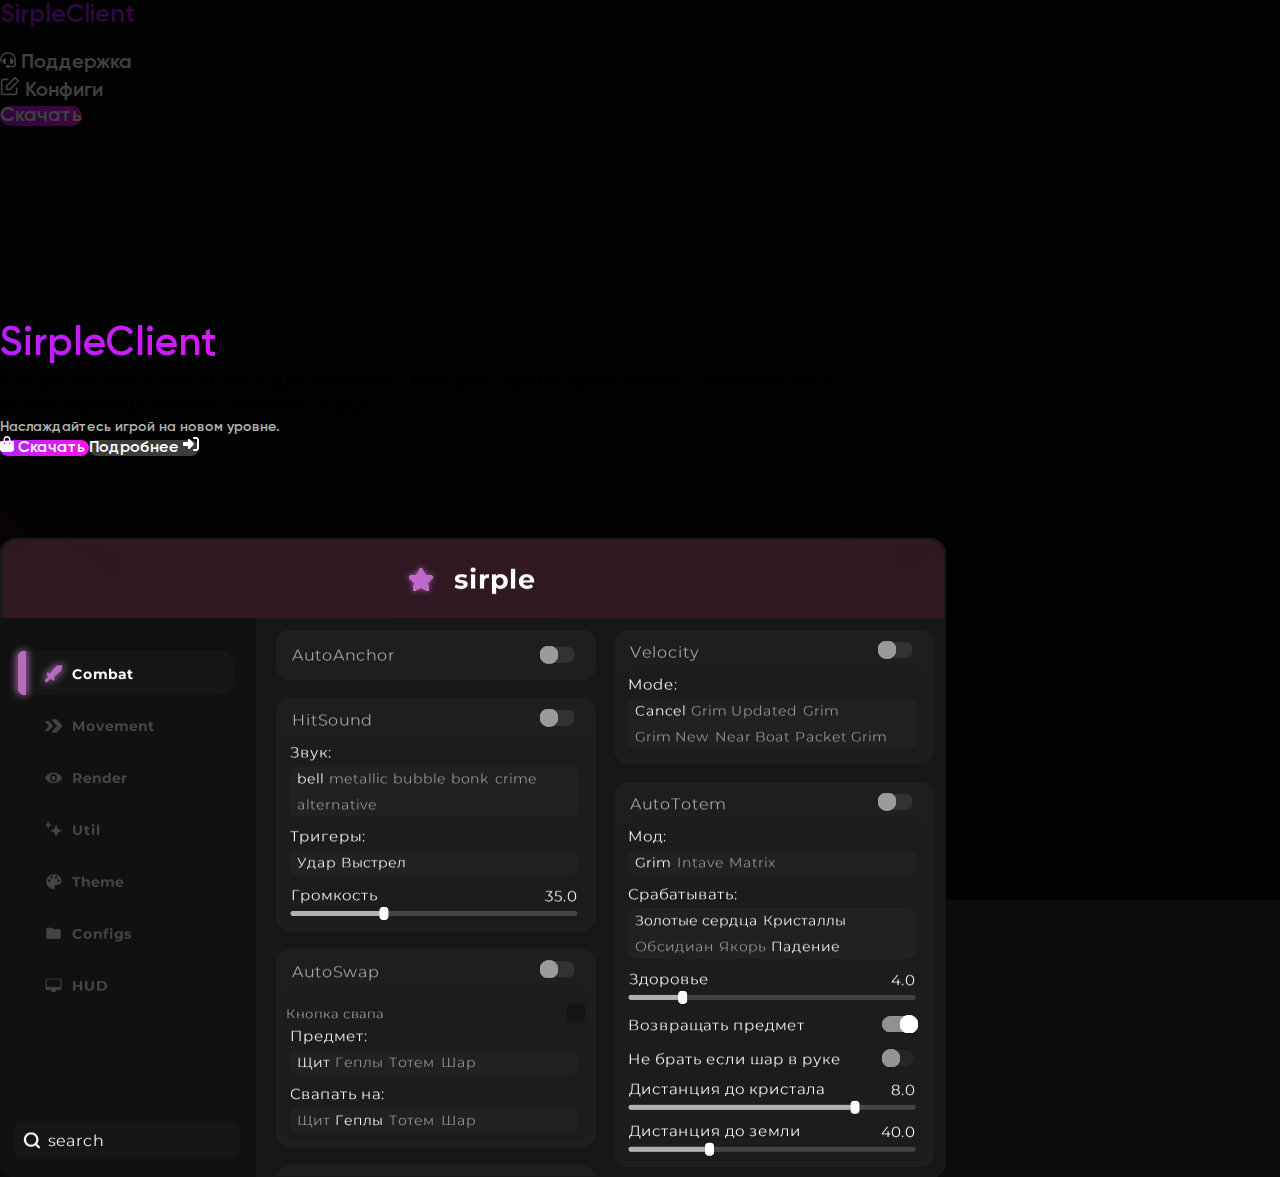
<file: index.html>
<!DOCTYPE html>
<html>

<head>
    <meta charset="UTF-8">
    <title>Главная</title>
    <meta name="viewport" content="width=device-width, initial-scale=1, shrink-to-fit=no">
    <link rel="stylesheet" href="https://cdn.jsdelivr.net/npm/bootstrap@5.3.2/dist/css/bootstrap.min.css"
        integrity="sha384-T3c6CoIi6uLrA9TneNEoa7RxnatzjcDSCmG1MXxSR1GAsXEV/Dwwykc2MPK8M2HN" crossorigin="anonymous">
    <link href='https://unpkg.com/boxicons@2.1.4/css/boxicons.min.css' rel='stylesheet'>
    <script src="https://code.jquery.com/jquery-3.6.0.min.js"></script>
    <link rel="stylesheet" href="https://stackpath.bootstrapcdn.com/font-awesome/4.7.0/css/font-awesome.min.css">

    <link rel="stylesheet" href="css/home.css" />
    <link rel="stylesheet" href="css/style.css" />
    <link rel="stylesheet" href="css/footer.css" />
    <link rel="stylesheet" href="css/flex.css" />


</head>


<body>

    <header>
        <div>
            <nav class="navbar navbar-expand-lg navbar-dark fixed-top">
                <div class="container-fluid px-5 mt-2">

                    <a class="fw-bolder text-white mb-2 navbar-brand px-5, logo" href="index.html"
                        style="font-size: 25px;">SirpleClient</a>

                    <button class="navbar-toggler" type="button" data-bs-toggle="collapse"
                        data-bs-target="#navbarSupportedContent" aria-controls="navbarSupportedContent"
                        aria-expanded="false" aria-label="Toggle navigation"><span
                            class="navbar-toggler-icon"></span></button>
                    <div class="collapse navbar-collapse" id="navbarSupportedContent">
                        <ul class="navbar-nav ms-auto mb-2 mb-lg-0 text-white">

                            <li class="nav-item" style="margin-right: 12px; font-size: 20px;">
                                <a class="icon-link nav-link nav-item text-white" href="https://discord.gg/WKsFr4XVxx">
                                    <svg xmlns="http://www.w3.org/2000/svg" height="16" width="16"
                                        viewBox="0 0 512 512"><!--!Font Awesome Free 6.5.0 by @fontawesome - https://fontawesome.com License - https://fontawesome.com/license/free Copyright 2023 Fonticons, Inc.-->
                                        <path fill="#ffffff"
                                            d="M256 48C141.1 48 48 141.1 48 256v40c0 13.3-10.7 24-24 24s-24-10.7-24-24V256C0 114.6 114.6 0 256 0S512 114.6 512 256V400.1c0 48.6-39.4 88-88.1 88L313.6 488c-8.3 14.3-23.8 24-41.6 24H240c-26.5 0-48-21.5-48-48s21.5-48 48-48h32c17.8 0 33.3 9.7 41.6 24l110.4 .1c22.1 0 40-17.9 40-40V256c0-114.9-93.1-208-208-208zM144 208h16c17.7 0 32 14.3 32 32V352c0 17.7-14.3 32-32 32H144c-35.3 0-64-28.7-64-64V272c0-35.3 28.7-64 64-64zm224 0c35.3 0 64 28.7 64 64v48c0 35.3-28.7 64-64 64H352c-17.7 0-32-14.3-32-32V240c0-17.7 14.3-32 32-32h16z" />
                                    </svg>
                                    Поддержка
                                </a>
                            </li>

                            <li class="nav-item" style="margin-right: 12px; font-size: 20px;">
                                <a class="icon-link nav-link nav-item text-white" href="configs.html">
                                    <svg xmlns="http://www.w3.org/2000/svg" width="20" height="20" viewBox="0 0 24 24" fill="none" stroke="#ffffff" stroke-width="2" stroke-linecap="round" stroke-linejoin="round"><path d="M20 14.66V20a2 2 0 0 1-2 2H4a2 2 0 0 1-2-2V6a2 2 0 0 1 2-2h5.34"></path><polygon points="18 2 22 6 12 16 8 16 8 12 18 2"></polygon></svg>
                                    Конфиги
                                </a>
                            </li>

                            <li class="nav-item" style="margin-right: 12px; font-size: 20px;">

                                <a class="icon-link nav-link nav-item text-white, nav-link nav-item btn btn-grad px-3 text-white"
                                    href="download.html">
                                    Скачать
                                </a>

                            </li>


                        </ul>
                    </div>
                </div>
            </nav>
        </div>
    </header>

    <div class="bg-image snowflakes" style="background: url(#) center top / cover no-repeat; height: 100vh;">

        <div class="snowflake">
            ❅
        </div>
        <div class="snowflake">
            ❅
        </div>
        <div class="snowflake">
            ❆
        </div>
        <div class="snowflake">
            ❄
        </div>
        <div class="snowflake">
            ❅
        </div>
        <div class="snowflake">
            ❆
        </div>
        <div class="snowflake">
            ❄
        </div>
        <div class="snowflake">
            ❅
        </div>
        <div class="snowflake">
            ❆
        </div>
        <div class="snowflake">
            ❄
        </div>

        <div
            style="position: absolute; top: 0; right: 0; bottom: 0; left: 0; background-color: rgba(0, 0, 0, 0.75); z-index: 1;">

            <div class="container-xl overlay">
                <div class="row align-items-center justify-content-center" style="margin-top: 25%;">
                    <div class="col-lg-5 col-xl-7 col-xxl-6">
                        <h1 class="fw-bolder mb-2 gex logo" style="font-size: 40px;">SirpleClient</h1>
                        <p class="lead fw-normal mb-1 gex text-white" style="font-size: 20px;">Предоставляем вам клиент
                            для Minecraft, который гарантирует самые насыщенные и захватывающие впечатления от игры</p>
                        <p class="lead fw-normal mb-5 gex fw-bolder" style="font-size: 14px; color: #B1B2B1;">
                            Наслаждайтесь игрой на новом уровне.
                        </p>
                        <a class="icon-link btn btn-grad px-3 text-white"
                            href="download.html">
                            <svg xmlns="http://www.w3.org/2000/svg" height="16" width="14"
                                viewBox="0 0 448 512"><!--!Font Awesome Free 6.5.0 by @fontawesome - https://fontawesome.com License - https://fontawesome.com/license/free Copyright 2023 Fonticons, Inc.-->
                                <path fill="#ffffff"
                                    d="M160 112c0-35.3 28.7-64 64-64s64 28.7 64 64v48H160V112zm-48 48H48c-26.5 0-48 21.5-48 48V416c0 53 43 96 96 96H352c53 0 96-43 96-96V208c0-26.5-21.5-48-48-48H336V112C336 50.1 285.9 0 224 0S112 50.1 112 112v48zm24 48a24 24 0 1 1 0 48 24 24 0 1 1 0-48zm152 24a24 24 0 1 1 48 0 24 24 0 1 1 -48 0z" />
                            </svg>
                            Скачать
                        </a>
                        <a class="icon-link btn btn-other px-3 text-white" href="https://discord.gg/WKsFr4XVxx">
                            Подробнее
                            <svg xmlns="http://www.w3.org/2000/svg" height="16" width="16"
                                viewBox="0 0 512 512"><!--!Font Awesome Free 6.5.0 by @fontawesome - https://fontawesome.com License - https://fontawesome.com/license/free Copyright 2023 Fonticons, Inc.-->
                                <path fill="#ffffff"
                                    d="M217.9 105.9L340.7 228.7c7.2 7.2 11.3 17.1 11.3 27.3s-4.1 20.1-11.3 27.3L217.9 406.1c-6.4 6.4-15 9.9-24 9.9c-18.7 0-33.9-15.2-33.9-33.9l0-62.1L32 320c-17.7 0-32-14.3-32-32l0-64c0-17.7 14.3-32 32-32l128 0 0-62.1c0-18.7 15.2-33.9 33.9-33.9c9 0 17.6 3.6 24 9.9zM352 416l64 0c17.7 0 32-14.3 32-32l0-256c0-17.7-14.3-32-32-32l-64 0c-17.7 0-32-14.3-32-32s14.3-32 32-32l64 0c53 0 96 43 96 96l0 256c0 53-43 96-96 96l-64 0c-17.7 0-32-14.3-32-32s14.3-32 32-32z" />
                            </svg>
                        </a>
                    </div>
                    <br></br>
                    <br></br>

                    <div class="col-xl-5 col-xxl-5 d-none d-xl-block text-center">
                        <img class="img-fluid rounded-3 mb-4" src="css/Menu.png" alt="Menu Image">
                    </div>
                </div>
            </div>

        </div>

    </div>


    <script src="https://cdn.jsdelivr.net/npm/bootstrap@5.2.3/dist/js/bootstrap.bundle.min.js"></script>
</body>

</html>
</file>
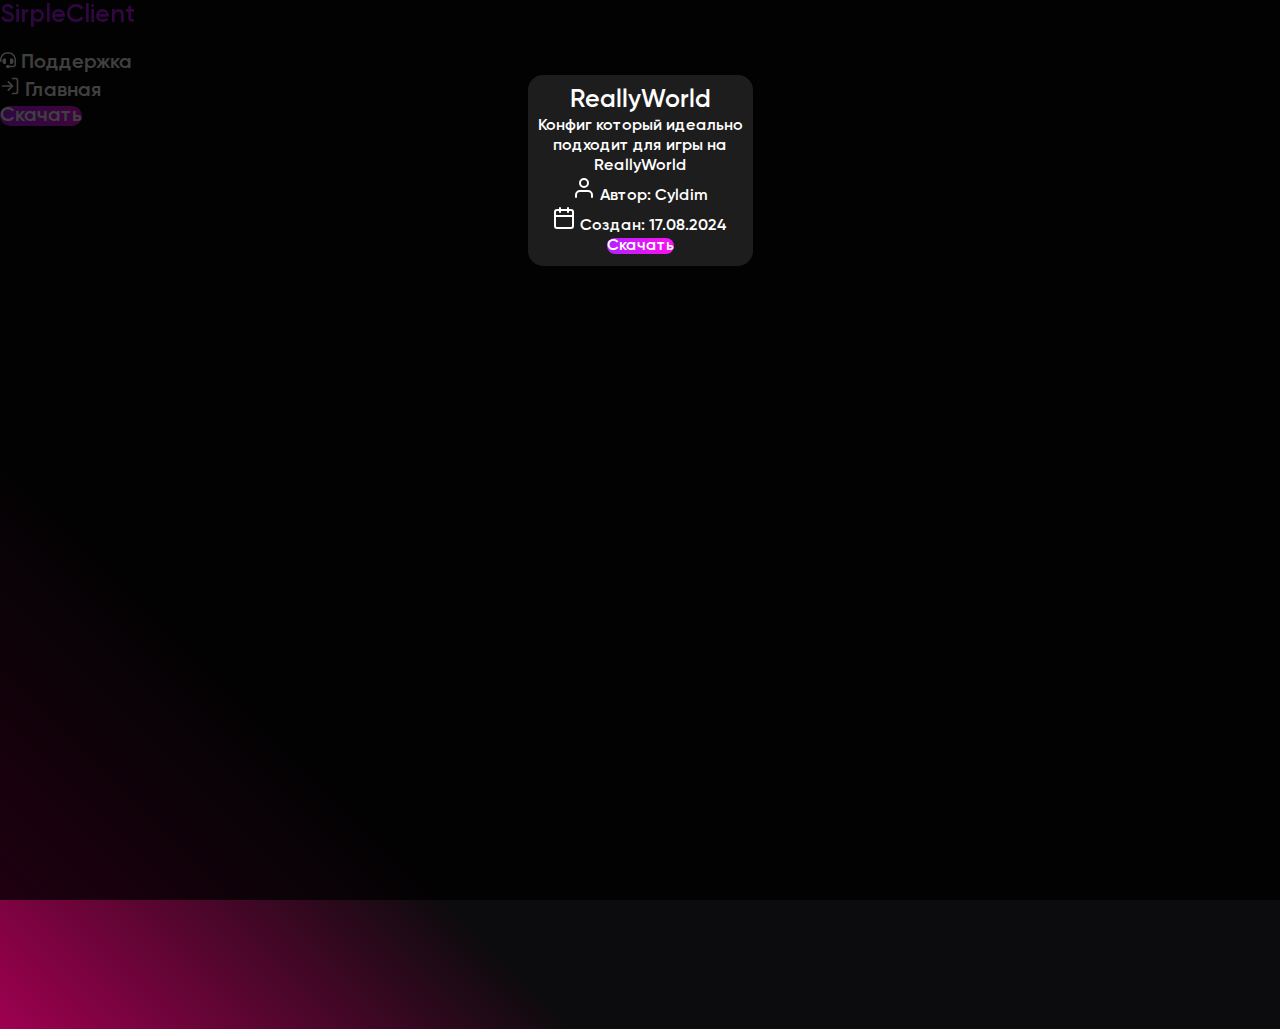
<file: configs.html>
<!DOCTYPE html>
<html>

<head>
    <meta charset="UTF-8">
    <title>Конфиги</title>
    <meta name="viewport" content="width=device-width, initial-scale=1, shrink-to-fit=no">
    <link rel="stylesheet" href="https://cdn.jsdelivr.net/npm/bootstrap@5.3.2/dist/css/bootstrap.min.css"
          integrity="sha384-T3c6CoIi6uLrA9TneNEoa7RxnatzjcDSCmG1MXxSR1GAsXEV/Dwwykc2MPK8M2HN" crossorigin="anonymous">
    <link href='https://unpkg.com/boxicons@2.1.4/css/boxicons.min.css' rel='stylesheet'>
    <script src="https://code.jquery.com/jquery-3.6.0.min.js"></script>
    <link rel="stylesheet" href="https://stackpath.bootstrapcdn.com/font-awesome/4.7.0/css/font-awesome.min.css">

    <link rel="stylesheet" href="css/home.css" />
    <link rel="stylesheet" href="css/style.css" />
    <link rel="stylesheet" href="css/footer.css" />
    <link rel="stylesheet" href="css/flex.css" />
    <link rel="stylesheet" href="css/configs.css">


</head>


<body>

<header>
    <div>
        <nav class="navbar navbar-expand-lg navbar-dark fixed-top">
            <div class="container-fluid px-5 mt-2">

                <a class="fw-bolder text-white mb-2 navbar-brand px-5, logo" href="index.html"
                   style="font-size: 25px;">SirpleClient</a>

                <button class="navbar-toggler" type="button" data-bs-toggle="collapse"
                        data-bs-target="#navbarSupportedContent" aria-controls="navbarSupportedContent"
                        aria-expanded="false" aria-label="Toggle navigation"><span
                        class="navbar-toggler-icon"></span></button>
                <div class="collapse navbar-collapse" id="navbarSupportedContent">
                    <ul class="navbar-nav ms-auto mb-2 mb-lg-0 text-white">

                        <li class="nav-item" style="margin-right: 12px; font-size: 20px;">
                            <a class="icon-link nav-link nav-item text-white" href="https://discord.gg/WKsFr4XVxx">
                                <svg xmlns="http://www.w3.org/2000/svg" height="16" width="16"
                                     viewBox="0 0 512 512"><!--!Font Awesome Free 6.5.0 by @fontawesome - https://fontawesome.com License - https://fontawesome.com/license/free Copyright 2023 Fonticons, Inc.-->
                                    <path fill="#ffffff"
                                          d="M256 48C141.1 48 48 141.1 48 256v40c0 13.3-10.7 24-24 24s-24-10.7-24-24V256C0 114.6 114.6 0 256 0S512 114.6 512 256V400.1c0 48.6-39.4 88-88.1 88L313.6 488c-8.3 14.3-23.8 24-41.6 24H240c-26.5 0-48-21.5-48-48s21.5-48 48-48h32c17.8 0 33.3 9.7 41.6 24l110.4 .1c22.1 0 40-17.9 40-40V256c0-114.9-93.1-208-208-208zM144 208h16c17.7 0 32 14.3 32 32V352c0 17.7-14.3 32-32 32H144c-35.3 0-64-28.7-64-64V272c0-35.3 28.7-64 64-64zm224 0c35.3 0 64 28.7 64 64v48c0 35.3-28.7 64-64 64H352c-17.7 0-32-14.3-32-32V240c0-17.7 14.3-32 32-32h16z" />
                                </svg>
                                Поддержка
                            </a>
                        </li>

                        <li class="nav-item" style="margin-right: 12px; font-size: 20px;">
                            <a class="icon-link nav-link nav-item text-white" href="index.html">
                                <svg xmlns="http://www.w3.org/2000/svg" width="20" height="20" viewBox="0 0 24 24" fill="none" stroke="#ffffff" stroke-width="2" stroke-linecap="round" stroke-linejoin="round"><path d="M15 3h4a2 2 0 0 1 2 2v14a2 2 0 0 1-2 2h-4M10 17l5-5-5-5M13.8 12H3"/></svg>
                                Главная
                            </a>
                        </li>

                        <li class="nav-item" style="margin-right: 12px; font-size: 20px;">

                            <a class="icon-link nav-link nav-item text-white, nav-link nav-item btn btn-grad px-3 text-white"
                               href="download.html">
                                Скачать
                            </a>

                        </li>


                    </ul>
                </div>
            </div>
        </nav>
    </div>
</header>

<div class="bg-image snowflakes" style="background: url(#) center top / cover no-repeat; height: 100vh;">

    <div class="snowflake">
        ❅
    </div>
    <div class="snowflake">
        ❅
    </div>
    <div class="snowflake">
        ❆
    </div>
    <div class="snowflake">
        ❄
    </div>
    <div class="snowflake">
        ❅
    </div>
    <div class="snowflake">
        ❆
    </div>
    <div class="snowflake">
        ❄
    </div>
    <div class="snowflake">
        ❅
    </div>
    <div class="snowflake">
        ❆
    </div>
    <div class="snowflake">
        ❄
    </div>

    <div
            style="position: absolute; top: 0; right: 0; bottom: 0; left: 0; background-color: rgba(0, 0, 0, 0.75); z-index: 1;">
        <div class="configs">
            <div class="config">
                <div class="cfg-content" style="padding: 10px">
                    <h1 style="font-size: 25px;">ReallyWorld</h1>
                    <h2 >Конфиг который идеально подходит для игры на ReallyWorld</h2>
                    <h2><svg xmlns="http://www.w3.org/2000/svg" width="24" height="24" viewBox="0 0 24 24" fill="none" stroke="#ffffff" stroke-width="2" stroke-linecap="round" stroke-linejoin="round"><path d="M20 21v-2a4 4 0 0 0-4-4H8a4 4 0 0 0-4 4v2"></path><circle cx="12" cy="7" r="4"></circle></svg>
                        Автор: Cyldim
                    </h2>
                    <h2><svg xmlns="http://www.w3.org/2000/svg" width="24" height="24" viewBox="0 0 24 24" fill="none" stroke="#ffffff" stroke-width="2" stroke-linecap="round" stroke-linejoin="round"><rect x="3" y="4" width="18" height="18" rx="2" ry="2"></rect><line x1="16" y1="2" x2="16" y2="6"></line><line x1="8" y1="2" x2="8" y2="6"></line><line x1="3" y1="10" x2="21" y2="10"></line></svg>
                        Создан: 17.08.2024
                    </h2>
                    <a class="icon-link nav-link nav-item text-white, nav-link nav-item btn btn-grad px-3 text-white"
                       href="https://workupload.com/file/4Mmw2zyvRCr">
                        Скачать
                    </a>
                </div>
            </div>
        </div>

</div>
</div>

</div>


<script src="https://cdn.jsdelivr.net/npm/bootstrap@5.2.3/dist/js/bootstrap.bundle.min.js"></script>
</body>

</html>
</file>
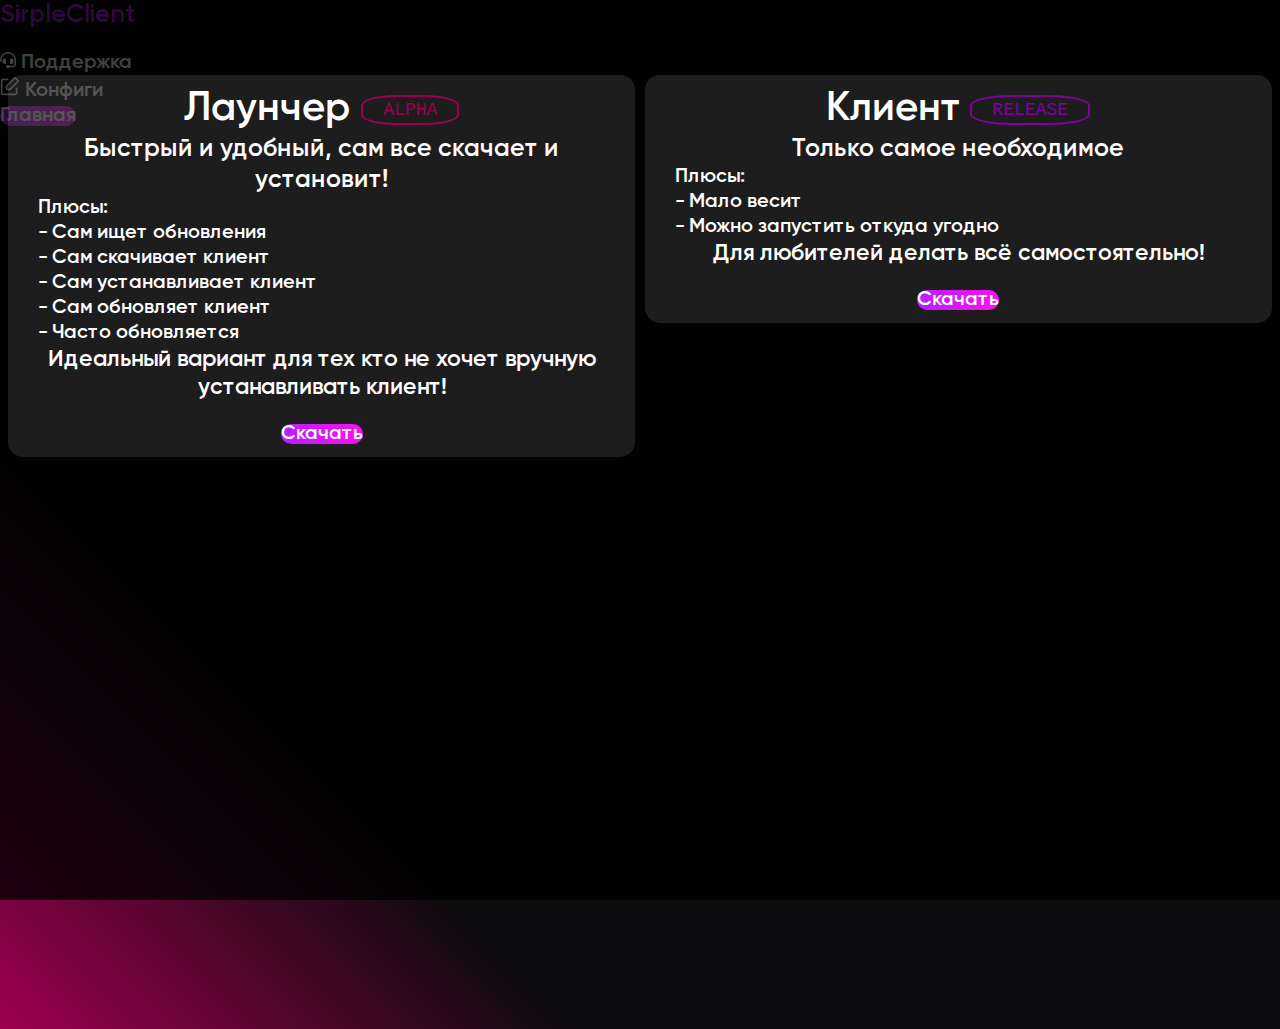
<file: download.html>
<!DOCTYPE html>
<html>

<head>
    <meta charset="UTF-8">
    <title>Конфиги</title>
    <meta name="viewport" content="width=device-width, initial-scale=1, shrink-to-fit=no">
    <link rel="stylesheet" href="https://cdn.jsdelivr.net/npm/bootstrap@5.3.2/dist/css/bootstrap.min.css"
          integrity="sha384-T3c6CoIi6uLrA9TneNEoa7RxnatzjcDSCmG1MXxSR1GAsXEV/Dwwykc2MPK8M2HN" crossorigin="anonymous">
    <link href='https://unpkg.com/boxicons@2.1.4/css/boxicons.min.css' rel='stylesheet'>
    <script src="https://code.jquery.com/jquery-3.6.0.min.js"></script>
    <link rel="stylesheet" href="https://stackpath.bootstrapcdn.com/font-awesome/4.7.0/css/font-awesome.min.css">

    <link rel="stylesheet" href="css/home.css" />
    <link rel="stylesheet" href="css/style.css" />
    <link rel="stylesheet" href="css/footer.css" />
    <link rel="stylesheet" href="css/flex.css" />
    <link rel="stylesheet" href="css/download.css">


</head>


<body>

<header>
    <div>
        <nav class="navbar navbar-expand-lg navbar-dark fixed-top">
            <div class="container-fluid px-5 mt-2">

                <a class="fw-bolder text-white mb-2 navbar-brand px-5, logo" href="index.html"
                   style="font-size: 25px;">SirpleClient</a>

                <button class="navbar-toggler" type="button" data-bs-toggle="collapse"
                        data-bs-target="#navbarSupportedContent" aria-controls="navbarSupportedContent"
                        aria-expanded="false" aria-label="Toggle navigation"><span
                        class="navbar-toggler-icon"></span></button>
                <div class="collapse navbar-collapse" id="navbarSupportedContent">
                    <ul class="navbar-nav ms-auto mb-2 mb-lg-0 text-white">

                        <li class="nav-item" style="margin-right: 12px; font-size: 20px;">
                            <a class="icon-link nav-link nav-item text-white" href="https://discord.gg/WKsFr4XVxx">
                                <svg xmlns="http://www.w3.org/2000/svg" height="16" width="16"
                                     viewBox="0 0 512 512"><!--!Font Awesome Free 6.5.0 by @fontawesome - https://fontawesome.com License - https://fontawesome.com/license/free Copyright 2023 Fonticons, Inc.-->
                                    <path fill="#ffffff"
                                          d="M256 48C141.1 48 48 141.1 48 256v40c0 13.3-10.7 24-24 24s-24-10.7-24-24V256C0 114.6 114.6 0 256 0S512 114.6 512 256V400.1c0 48.6-39.4 88-88.1 88L313.6 488c-8.3 14.3-23.8 24-41.6 24H240c-26.5 0-48-21.5-48-48s21.5-48 48-48h32c17.8 0 33.3 9.7 41.6 24l110.4 .1c22.1 0 40-17.9 40-40V256c0-114.9-93.1-208-208-208zM144 208h16c17.7 0 32 14.3 32 32V352c0 17.7-14.3 32-32 32H144c-35.3 0-64-28.7-64-64V272c0-35.3 28.7-64 64-64zm224 0c35.3 0 64 28.7 64 64v48c0 35.3-28.7 64-64 64H352c-17.7 0-32-14.3-32-32V240c0-17.7 14.3-32 32-32h16z" />
                                </svg>
                                Поддержка
                            </a>
                        </li>

                        <li class="nav-item" style="margin-right: 12px; font-size: 20px;">
                            <a class="icon-link nav-link nav-item text-white" href="configs.html">
                                <svg xmlns="http://www.w3.org/2000/svg" width="20" height="20" viewBox="0 0 24 24" fill="none" stroke="#ffffff" stroke-width="2" stroke-linecap="round" stroke-linejoin="round"><path d="M20 14.66V20a2 2 0 0 1-2 2H4a2 2 0 0 1-2-2V6a2 2 0 0 1 2-2h5.34"></path><polygon points="18 2 22 6 12 16 8 16 8 12 18 2"></polygon></svg>
                                Конфиги
                            </a>
                        </li>

                        <li class="nav-item" style="margin-right: 12px; font-size: 20px;">

                            <a class="icon-link nav-link nav-item text-white, nav-link nav-item btn btn-grad px-3 text-white"
                               href="index.html">
                               Главная
                            </a>

                        </li>


                    </ul>
                </div>
            </div>
        </nav>
    </div>
</header>

<div class="bg-image snowflakes" style="background: url(#) center top / cover no-repeat; height: 100vh;">

    <div class="snowflake">
        ❅
    </div>
    <div class="snowflake">
        ❅
    </div>
    <div class="snowflake">
        ❆
    </div>
    <div class="snowflake">
        ❄
    </div>
    <div class="snowflake">
        ❅
    </div>
    <div class="snowflake">
        ❆
    </div>
    <div class="snowflake">
        ❄
    </div>
    <div class="snowflake">
        ❅
    </div>
    <div class="snowflake">
        ❆
    </div>
    <div class="snowflake">
        ❄
    </div>

    <div
            style="position: absolute; top: 0; right: 0; bottom: 0; left: 0; background-color: rgba(0, 0, 0, 0.75); z-index: 1;">

        <div class="loads">
            <div class="load" style="vertical-align: top">
                <div class="load-content" style="padding: 10px; text-align: center">
                    <h1 style="font-size: 40px;">Лаунчер <span class="alpha">ALPHA</span></h1>
                    <h2 style="font-size: 25px">Быстрый и удобный, сам все скачает и установит!</h2>
                    <div class="list" style="text-align: left; padding-left: 20px">
                        <h3 style="font-size: 20px">Плюсы:</h3>
                        <ul style="list-style-type: disc; font-size: 20px">
                        <li>- Сам ищет обновления</li>
                        <li>- Сам скачивает клиент</li>
                        <li>- Сам устанавливает клиент</li>
                        <li>- Сам обновляет клиент</li>
                        <li>- Часто обновляется</li>
                    </ul>
                    </div>
                    <h2 style="font-size: 23px">Идеальный вариант для тех кто не хочет вручную устанавливать клиент!</h2>
                    <br>
                    <a class="icon-link nav-link nav-item text-white, nav-link nav-item btn btn-grad px-3 text-white"
                       href="https://workupload.com/file/4Mmw2zyvRCr" style="font-size: 20px; height: 40px;">
                        Скачать
                    </a>
                </div>
            </div>


            <div class="load" style="vertical-align: top">
                <div class="load-content" style="padding: 10px; text-align: center;">
                    <h1 style="font-size: 40px;vertical-align: middle">Клиент <span class="release">RELEASE</span></h1>
                    <h2 style="font-size: 25px">Только самое необходимое</h2>
                    <div class="list" style="text-align: left; padding-left: 20px">
                        <h3 style="font-size: 20px">Плюсы:</h3>
                        <ul style="list-style-type: disc; font-size: 20px">
                            <li>- Мало весит</li>
                            <li>- Можно запустить откуда угодно</li>
                        </ul>
                    </div>
                    <h2 style="font-size: 23px">Для любителей делать всё самостоятельно!</h2>
                    <br>
                    <a class="icon-link nav-link nav-item text-white, nav-link nav-item btn btn-grad px-3 text-white"
                       href="https://workupload.com/file/XGzaVmPgV9e" style="font-size: 20px; height: 40px;">
                        Скачать
                    </a>
                </div>
            </div>
        </div>
</div>
</div>



<script src="https://cdn.jsdelivr.net/npm/bootstrap@5.2.3/dist/js/bootstrap.bundle.min.js"></script>
</body>

</html>
</file>
<file: css/home.css>
.landing {
  background-color: #121214;
}
.bg-custom{
    background-color: #171717;
}
.gex{
display: flex;
    height: 100%;
    width: 70%;
    font-size: 28px;
}

.logo{
  font-size: 65px;
      background: linear-gradient(to right, #b81fff 0%, #fa12ee  51%, #9a1fff  100%);
      -webkit-background-clip: text;
      -webkit-text-fill-color: transparent;

     }

body {
    -ms-text-size-adjust: 100%;
    -webkit-text-size-adjust: 100%;
}
/* Общие стили для видео */
.embed-responsive-16by9 {
    position: relative;
    padding-bottom: 56.25%; /* 16:9 aspect ratio */
    height: 0;
    overflow: hidden;
}

.embed-responsive .embed-responsive-item,
.embed-responsive embed,
.embed-responsive iframe,
.embed-responsive object,
.embed-responsive video {
    position: absolute;
    top: 0;
    left: 0;
    bottom: 0;
    height: 100%;
    width: 100%;
}

/* Дополнительные стили для адаптивности на маленьких экранах */
@media (max-width: 767px) {
    .embed-responsive-16by9 {
        padding-bottom: 75%; /* Измените соотношение для маленьких экранов, если нужно */
    }
}
</file>
<file: css/style.css>
@import url('https://fonts.googleapis.com/css2?family=New+Amsterdam&family=Ubuntu+Mono:ital,wght@0,400;0,700;1,400;1,700&display=swap');

@font-face {
    font-family: 'Gilroy';
    src: local('Gilroy Semibold'), local('Gilroy-Semibold'),
        url('Gilroy-Semibold.woff2') format('woff2'),
        url('Gilroy-Semibold.woff') format('woff'),
        url('Gilroy-Semibold.ttf') format('truetype');
    font-weight: 600;
    font-style: normal;
  }

body {
    font-family: 'Gilroy', sans-serif;

    background: linear-gradient(45deg, #9e0050 0%, #0C0B0D 25%);
}

html{

    background: linear-gradient(45deg, #9e0050 0%, #0C0B0D 25%);

}


        @media screen and (max-width: 767px) {
            .navbar {
                background-color:  #121214;
            }
        }

.alpha {
    border: 2px solid #9e0050;
    font-family: "Ubuntu Mono", monospace;
    vertical-align: middle;
    padding: 3px 20px;
    border-radius: 35%;
    font-size: 2vh;
    color: #9e0050;
}
.release {
    border: 2px solid #81009e;
    font-family: "Ubuntu Mono", monospace;
    vertical-align: middle;
    padding: 3px 20px;
    border-radius: 35%;
    font-size: 2vh;
    color: #81009e;
}



    .btn-grad {
            background-image: linear-gradient(to right, #b81fff 0%, #fa12ee  51%, #9a1fff  100%);
            text-align: center;
            transition: 0.5s;
            background-size: 200% auto;
            color: white;
            border-radius: 15px;
          }

          .btn-grad:hover {
            background-position: right center; /* change the direction of the change here */
            color: #fff;
            text-decoration: none;
           }
           .btn-other{
               background: #3C3C3C;
               color: white;
               border-radius: 15px;
           }
           .btn-other:hover {
               background: #2C2C2C;
               color: white;
               border-radius: 15px;
           }

           .form-group{
                color: #5A6268;
           }



            .btn-primary{
            background-image: linear-gradient(to right, #b81fff 0%, #fa12ee  51%, #9a1fff  100%);
                        text-align: center;
                        transition: 0.5s;
                        background-size: 200% auto;
                        color: white;
                        border-radius: 15px;
                        border: none;
                        outline: none;
            }
            .xdddd{
                padding: 40px;
            }

            .btn-warning{
               border-radius: 15px;
            }


           .nav-link.active {
             color: black !important;/* Задайте цвет текста для активной ссылки */
            background-image: linear-gradient(to right, #b81fff 0%, #fa12ee  51%, #9a1fff  100%);
             background-size: 200% auto;
           }

           .bg-darker-nav{
                background: #1B1B1E;
           }

           .nav-link{
            color: white;
           }
           .nav-link:hover{
            color: white;
           }

            .xdddd{
                padding: 40px;
            }

            .btn-warning{
               border-radius: 15px;
            }

           .bg-darker-nav{
                background: #1B1B1E;
           }

           .nav-link{
            color: white;
           }
           .nav-link:hover{
            color: white;
           }


           .intro,
           .intro a{
             color:#fff;
             font-family: 'Gilroy', sans-serif
           }
           /* customizable snowflake styling */
           .snowflake {
             color: #fff;
             font-size: 1em;
             font-family: Arial;
             text-shadow: 0 0 1px #000;
           }

           @-webkit-keyframes snowflakes-fall{0%{top:-10%}100%{top:100%}}@-webkit-keyframes snowflakes-shake{0%{-webkit-transform:translateX(0px);transform:translateX(0px)}50%{-webkit-transform:translateX(80px);transform:translateX(80px)}100%{-webkit-transform:translateX(0px);transform:translateX(0px)}}@keyframes snowflakes-fall{0%{top:-10%}100%{top:100%}}@keyframes snowflakes-shake{0%{transform:translateX(0px)}50%{transform:translateX(80px)}100%{transform:translateX(0px)}}.snowflake{position:fixed;top:-10%;z-index:9999;-webkit-user-select:none;-moz-user-select:none;-ms-user-select:none;user-select:none;cursor:default;-webkit-animation-name:snowflakes-fall,snowflakes-shake;-webkit-animation-duration:10s,3s;-webkit-animation-timing-function:linear,ease-in-out;-webkit-animation-iteration-count:infinite,infinite;-webkit-animation-play-state:running,running;animation-name:snowflakes-fall,snowflakes-shake;animation-duration:10s,3s;animation-timing-function:linear,ease-in-out;animation-iteration-count:infinite,infinite;animation-play-state:running,running}.snowflake:nth-of-type(0){left:1%;-webkit-animation-delay:0s,0s;animation-delay:0s,0s}.snowflake:nth-of-type(1){left:10%;-webkit-animation-delay:1s,1s;animation-delay:1s,1s}.snowflake:nth-of-type(2){left:20%;-webkit-animation-delay:6s,.5s;animation-delay:6s,.5s}.snowflake:nth-of-type(3){left:30%;-webkit-animation-delay:4s,2s;animation-delay:4s,2s}.snowflake:nth-of-type(4){left:40%;-webkit-animation-delay:2s,2s;animation-delay:2s,2s}.snowflake:nth-of-type(5){left:50%;-webkit-animation-delay:8s,3s;animation-delay:8s,3s}.snowflake:nth-of-type(6){left:60%;-webkit-animation-delay:6s,2s;animation-delay:6s,2s}.snowflake:nth-of-type(7){left:70%;-webkit-animation-delay:2.5s,1s;animation-delay:2.5s,1s}.snowflake:nth-of-type(8){left:80%;-webkit-animation-delay:1s,0s;animation-delay:1s,0s}.snowflake:nth-of-type(9){left:90%;-webkit-animation-delay:3s,1.5s;animation-delay:3s,1.5s}
           /* Demo Purpose Only*/
           .demo {
             font-family: 'Raleway', sans-serif;
           	color:#fff;
               display: block;
               margin: 0 auto;
               padding: 15px 0;
               text-align: center;
           }
           .demo a {
               font-family: 'Raleway', sans-serif;
               color: #000;
           }
</file>
<file: css/footer.css>
:root {
    --color-background: #0C0B0D;
    --color-white: #ffffff;
}

html {
    font-size: 16px;
}

body {
    background-color: var(--color-background);
}

.cont {
    max-width: 1110px;
    margin-left: auto;
    margin-right: auto;
    padding-right: 15px;
    padding-left: 15px;
}

.cont-small {
    max-width: 1010px;
}

.logo {
    display: flex;
    align-items: center;
    cursor: pointer;
}

.logo img {

}

.logo-text {
    color: var(--color-white);
    font-family: 'Poppins', sans-serif;
    font-weight: 500;
    font-size: 1.3rem;
}

.button {
    padding: 11px 40px;
    font-weight: 700;
    font-size: 0.9rem;
    color: var(--color-white);
}

.button-w {
    width: 100%;
}

.button-s1 {
    background: var(--gradient-2);
    background-position: -200px 0;
    background-size: 300%;
    transition: background-position .3s ease;
}

.button-s1:hover {
    background-position: 0 0;
}

.button-s2 {
    background: linear-gradient(90deg, rgba(255, 121, 255, 0.2) 0%, rgba(219, 47, 219, 0.002) 100%);
    background-position: -200px 0;
    background-size: 300%;
    transition: background-position .3s ease;
}

.button-s2:hover {
    background-position: 0 0;
}

.title {
    color: rgba(255, 255, 255, 0.8);
    font-weight: 700;
    font-size: 2rem;
    line-height: 150%;
    text-align: center;
    text-transform: uppercase;
    margin-bottom: 50px;
}


/* Navigation */
.nav {
    background-color: rgba(0, 0, 0, .1);
    backdrop-filter: blur(5px);
    padding: 25px 0;

    position: fixed;
    top: 0;
    left: 0;
    width: 100%;
    z-index: 100;

    transition: background-color .3s ease-in-out;
}

.nav .cont {
    display: flex;
    align-items: center;
    justify-content: space-between;
}

.nav-content {
    display: flex;
    align-items: center;
}

.nav-list {
    margin-right: 50px;
    display: flex;
}

.nav-list_item {
    opacity: .5;
    transition: opacity .3s ease-in;
}

.nav-list_item:hover {
    opacity: 1;
}

.nav-list_item:not(:last-child) {
    margin-right: 25px;
}

.nav-list_link {
    color: var(--color-white);
    color: #ffffff;
    display: flex;
    align-items: center;
}

.nav-list_link img {
    margin-right: 5px;
}

.burger {
    display: none;
    position: relative;

    width: 50px;
    height: 50px;

    background: rgba(255, 255, 255, 0.1);
    cursor: pointer;
}

.burger-line {
    height: 3px;
    width: 60%;
    background-color: rgba(255, 255, 255, 0.7);
    position: absolute;
    top: 50%;
    left: 50%;
    transform: translate(-50%, -50%);
    transition: background-color .3s ease;
    transition: transform .2s ease-in-out, top .2s ease-in-out, opacity .1s ease-out;
}

.burger:hover .burger-line {
    background-color: rgba(255, 255, 255, 1);
}

.burger-line:first-child {
    top: 30%;
}

.burger-line:last-child {
    top: 70%;
}

/* Menu active */
.nav.active {
    background-color: rgba(0, 0, 0, .8);
}

.nav.active .burger-line {
    opacity: 0;
}

.nav.active .burger-line:first-child {
    top: 50%;
    opacity: 1;
    transform: translate(-50%, -50%) rotate(45deg);
}

.nav.active .burger-line:last-child {
    top: 50%;
    opacity: 1;
    transform: translate(-50%, -50%) rotate(-45deg);
}

.nav.active .nav-content {
    position: absolute;
    bottom: 0;
    left: 0;
    width: 100%;
    transform: translateY(100%);
    display: block;

    background-color: rgba(0, 0, 0, 1);
    padding: 50px 25px;
}

.nav.active .nav-list {
    flex-direction: column;
}

.nav.active .nav-list_item {
    margin-right: 0;
    margin-bottom: 30px;
}

.nav.active .nav-list_link {
    padding: 10px 0;
}

.nav.active .button-s1 {
    display: block;
    width: 100%;
    text-align: center;
}

/* Footer */

.footer {
    background: rgba(0, 0, 0, 0.3);
    padding: 50px 0;
}

.footer .cont {
    display: flex;
    flex-direction: column;
}

.footer-logo {
    margin: 0 auto;
    margin-bottom: 30px;
}

.footer-content {
    margin-bottom: 30px;
    display: flex;
    justify-content: space-between;
}

.footer-block {
    flex-basis: 100%;
}

.footer-block2 {
    text-align: end;
}

.footer-block_title {
    color: rgba(255, 255, 255, 0.9);
    font-weight: 600;
    margin-bottom: 15px;
}

.footer-list {

}

.footer-list_item:not(:last-child) {
    margin-bottom: 10px;
}

.footer-list_link {
    color: rgba(255, 206, 255, 0.8);
    font-weight: 500;
    transition: color .2s ease-in-out;
}

.footer-list_link:hover {
    color: rgba(255, 206, 255, 1);
}

.footer-support {
    font-weight: 500;
    line-height: 150%;
    flex-basis: 150%;
    text-align: center;
    align-self: center;
    color: rgba(255, 255, 255, 0.7);
}

.footer-support_link {
    color: rgba(255, 206, 255, 0.7);
}

.footer-support_link:hover {
    text-decoration: underline;
}
.copyright {
    text-align: center;
    font-weight: 500;
    color: rgba(255, 255, 255, 0.7);
}

.copyright-link {
    color: rgba(255, 206, 255, 0.7);
}

.copyright-link:hover {
    text-decoration: underline;
}

@media (max-width: 850px) {
    html {
        font-size: 14px;
    }
}

@media (max-width: 750px) {
    .nav-content {
        display: none;
    }

    .burger {
        display: block;
    }

    .footer-content {
        flex-wrap: wrap;
        gap: 30px;
    }

    .footer-block {
        flex-basis: auto;
    }

    .footer-support {
        order: 3;
    }
    
}
</file>
<file: css/configs.css>
.configs {
    padding-top: 75px;
    color: white;
    text-align: center;
    width: 100%;
}
.config {
    display: inline-block;
    background-color: rgba(255,255,255,0.11);
    border-radius: 15px;
    width: 225px;
    text-align: center;
    margin-bottom: 4px;

}
</file>
<file: css/download.css>
.loads {
    padding-top: 75px;
    color: white;
    text-align: center;
    width: 100%;
}
.load {
    display: inline-block;
    background-color: rgba(255,255,255,0.11);
    border-radius: 15px;
    width: 49vw;
    margin-left: 0.2vw;
    margin-right: 0.2vw;
    text-align: center;
    margin-bottom: 1vw;

}
</file>
<file: css/flex.css>
/* Reset and base styles  */
* {
	padding: 0px;
	margin: 0px;
	border: none;
}

*,
*::before,
*::after {
	box-sizing: border-box;
}

/* Links */

a, a:link, a:visited  {
    text-decoration: none;
}

a:hover  {
    text-decoration: none;
}

/* Common */

aside, nav, footer, header, section, main {
	display: block;
}

h1, h2, h3, h4, h5, h6, p {
    font-size: inherit;
	font-weight: inherit;
}

ul, ul li {
	list-style: none;
}

img {
	vertical-align: top;
}

img, svg {
	max-width: 100%;
	height: auto;
}

address {
  font-style: normal;
}

/* Form */

input, textarea, button, select {
	font-family: inherit;
    font-size: inherit;
    color: inherit;
    background-color: transparent;
}

input::-ms-clear {
	display: none;
}

button, input[type="submit"] {
    display: inline-block;
    box-shadow: none;
    background-color: transparent;
    background: none;
    cursor: pointer;
}

input:focus, input:active,
button:focus, button:active {
    outline: none;
}

button::-moz-focus-inner {
	padding: 0;
	border: 0;
}

label {
	cursor: pointer;
}

legend {
	display: block;
}
</file>
